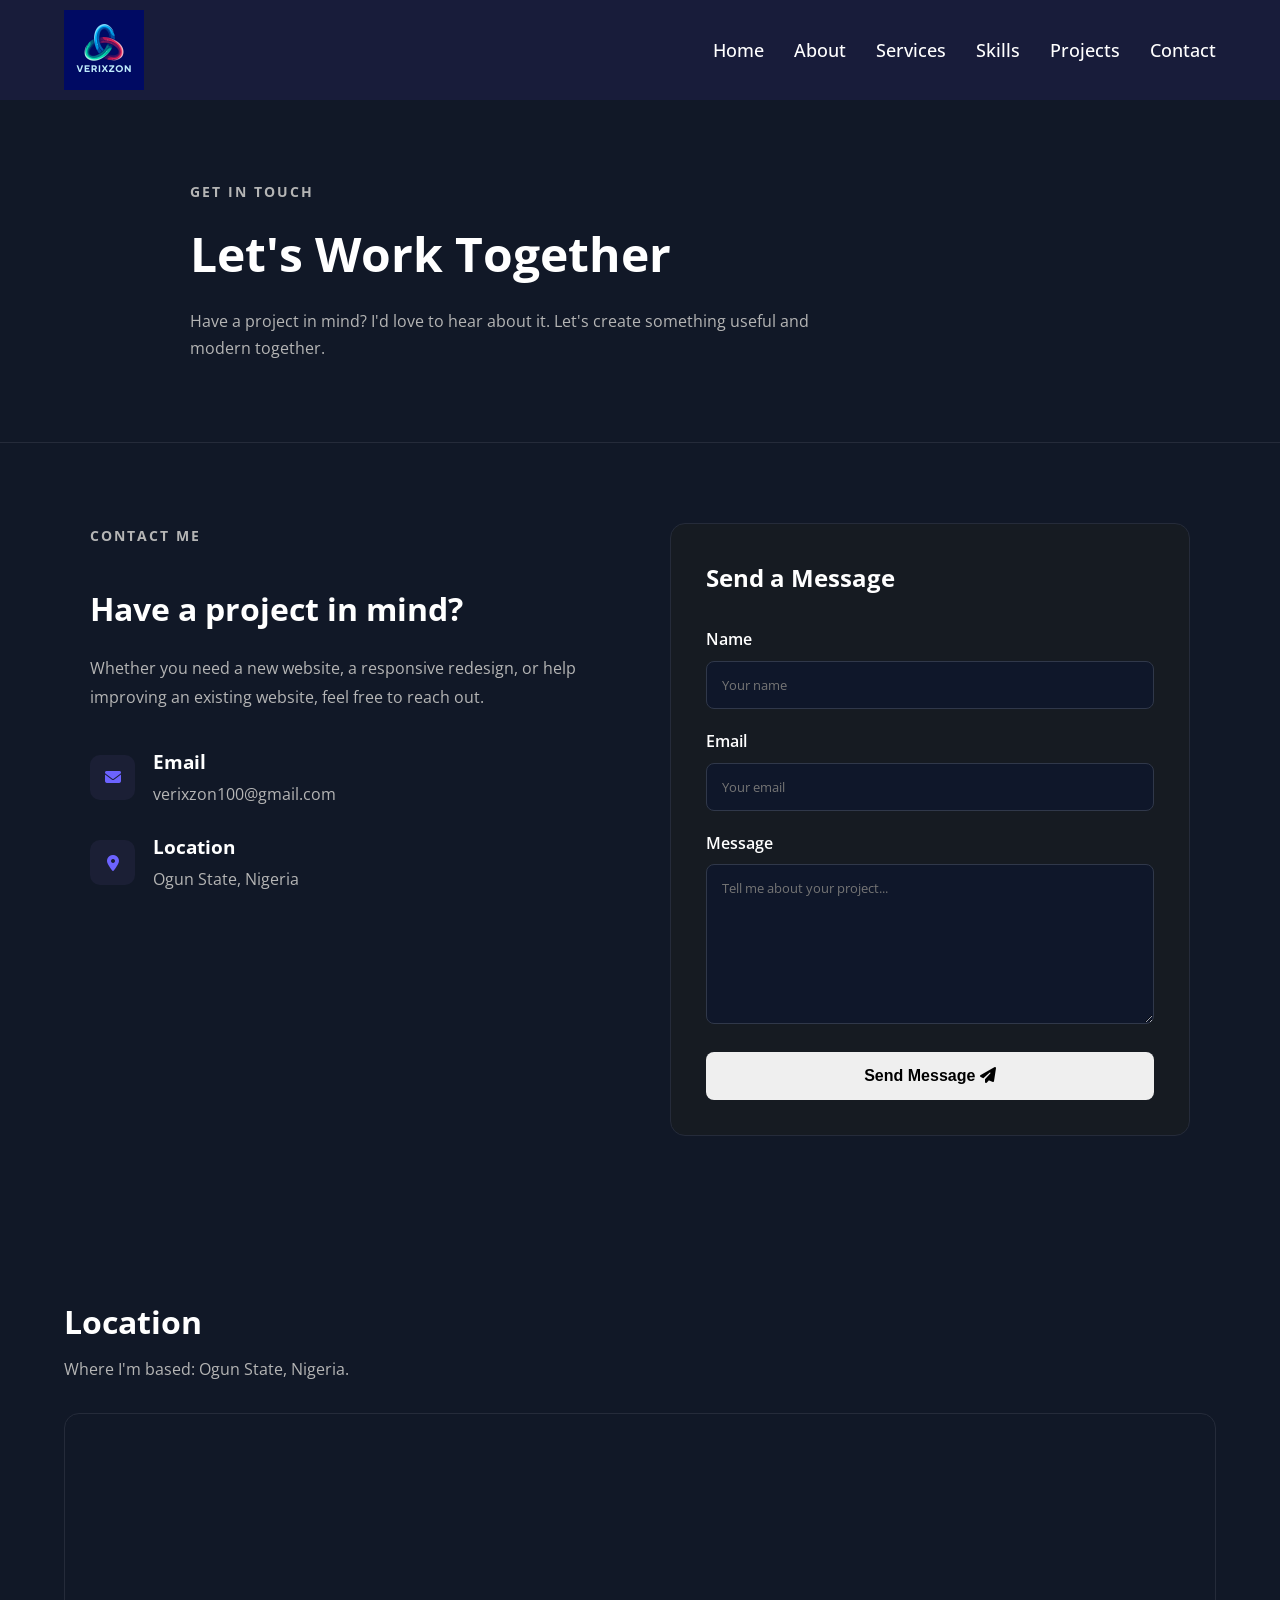
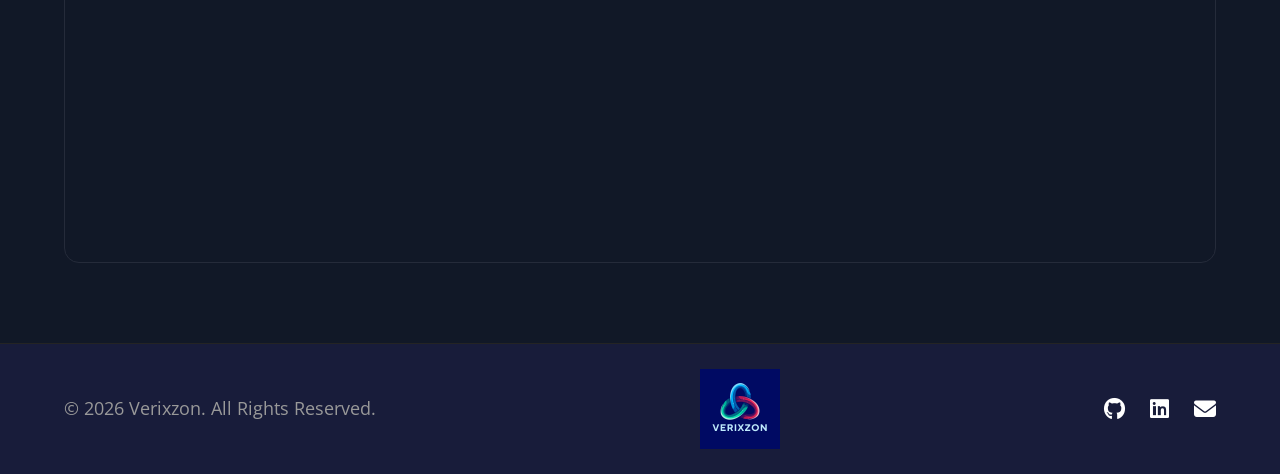
<file: contact.html>
<!DOCTYPE html>
<html lang="en">
<head>
    <meta charset="UTF-8">
    <meta name="viewport" content="width=device-width, initial-scale=1.0" >
    <link rel="preconnect" href="https://fonts.googleapis.com">
<link rel="preconnect" href="https://fonts.gstatic.com" crossorigin>
<link href="https://fonts.googleapis.com/css2?family=Open+Sans:ital,wght@0,300..800;1,300..800&display=swap" rel="stylesheet">
   <link rel="stylesheet" href="https://cdnjs.cloudflare.com/ajax/libs/font-awesome/6.5.2/css/all.min.css">
    <link rel="stylesheet" href="./css/style.css">
    <link rel="icon" href="images/logo.verixzon.jpeg">
    <title>My Portfolio Website</title>
</head>
<body>

    <!-- Navigation -->
    <nav class="navbar">
        <div class="container">

            <img src="images/logo.verixzon.jpeg" alt="Verixzon">

            <div class="main-menu-items">
                <ul class="main-menu-list">
                    <li><a href="index.html">Home</a></li>
                    <li><a href="index.html#about">About</a></li>
                    <li><a href="index.html#services">Services</a></li>
                    <li><a href="index.html#skills">Skills</a></li>
                    <li><a href="index.html#projects">Projects</a></li>
                    <li><a href="contact.html">Contact</a></li>
                </ul>
            </div>

        </div>
    </nav>


    <!-- Contact Header -->
    <header class="inner-header">
        <div class="container-sm">
            <p class="contact-label">GET IN TOUCH</p>
            <h1>Let's Work Together</h1>
            <p>
                Have a project in mind? I'd love to hear about it.
                Let's create something useful and modern together.
            </p>
        </div>
    </header>


    <!-- Contact Section -->
    <section class="contact-section">

        <div class="container contact-container">

            <!-- Contact Information -->
            <div class="contact-info">

                <p class="section-label">CONTACT ME</p>

                <h2>Have a project in mind?</h2>

                <p>
                    Whether you need a new website, a responsive redesign,
                    or help improving an existing website, feel free to
                    reach out.
                </p>

                <div class="contact-details">

                    <div class="contact-detail">
                        <i class="fa-solid fa-envelope"></i>

                        <div>
                            <h3>Email</h3>
                            <a href="mailto:verixzon100@gmail.com">
                                verixzon100@gmail.com
                            </a>
                        </div>
                    </div>


                    <div class="contact-detail">
                        <i class="fa-solid fa-location-dot"></i>

                        <div>
                            <h3>Location</h3>
                            <p>Ogun State, Nigeria</p>
                        </div>
                    </div>

                </div>

            </div>


            <!-- Contact Form -->

            <div class="contact-form">

                <h2>Send a Message</h2>

                <form action="https://formspree.io/f/mpparand" method="POST">

                    <div class="form-group">
                        <label for="name">Name</label>
                        <input
                            type="text"
                            id="name"
                            name="name"
                            placeholder="Your name"
                            required
                        >
                    </div>


                    <div class="form-group">
                        <label for="email">Email</label>
                        <input
                            type="email"
                            id="email"
                            name="email"
                            placeholder="Your email"
                            required
                        >
                    </div>


                    <div class="form-group">
                        <label for="message">Message</label>
                        <textarea
                            id="message"
                            name="message"
                            placeholder="Tell me about your project..."
                            required
                        ></textarea>
                    </div>


                    <button type="submit" class="btn">
                        Send Message
                        <i class="fa-solid fa-paper-plane"></i>
                    </button>

                </form>

            </div>

        </div>

    </section>


    <!-- Location -->
<section class="location section">
    <div class="container">

        <div class="location-heading">
            <h2>Location</h2>
            <p>Where I'm based: Ogun State, Nigeria.</p>
        </div>

        <div class="map">
            <iframe
                src="https://www.google.com/maps/embed?pb=!1m18!1m12!1m3!1d15846.723709307873!2d3.085224355419919!3d6.808611600000012!2m3!1f0!2f0!3f0!3m2!1i1024!2i768!4f13.1!3m3!1m2!1s0x103ba15eba002149%3A0x3d6c6240ff474cd9!2sOlabisi%20Onabanjo%20University%3B%20College%20Of%20Engineering%20and%20Enviromental%20Studies%2C%20Ibogun%20Campus!5e0!3m2!1sen!2sng!4v1786531840376!5m2!1sen!2sng" width="600" height="450" style="border:0;" allowfullscreen="" loading="lazy" referrerpolicy="strict-origin-when-cross-origin">"
                allowfullscreen=""
                loading="lazy"
                referrerpolicy="strict-origin-when-cross-origin">
            </iframe>
        </div>

    </div>
</section>


    <!-- Footer -->
    <footer class="footer">

        <div class="container footer-container">

            <p>
                © 2026 Verixzon. All Rights Reserved.
            </p>

            <div class="footer-logo">
                <img
                    src="images/logo.verixzon.jpeg"
                    alt="Verixzon Logo">
            </div>

            <div class="footer-icons">

                <a
                    href="https://github.com/verixzon"
                    title="Verixzon GitHub">
                    <i class="fa-brands fa-github"></i>
                </a>

                <a
                    href="https://www.linkedin.com/in/verixzon-verixzon-674309428?utm_source=share_via&utm_content=profile&utm_medium=member_android"
                    title="Verixzon LinkedIn">
                    <i class="fa-brands fa-linkedin"></i>
                </a>

                <a
                    href="mailto:verixzon100@gmail.com"
                    title="Send an email">
                    <i class="fa-solid fa-envelope"></i>
                </a>

            </div>

        </div>

    </footer>

</body>
</footer>
</body>
</html>
</file>
<file: css/style.css>
/* =========================
   GLOBAL STYLES
========================= */

*{
    margin:0;
    padding:0;
    box-sizing:border-box;
}

html,
body{
    font-family:'Open Sans', sans-serif;
    scroll-behavior:smooth;
    line-height:1.6;
    background:#111827;
    color:white;
}


img{
    max-width:100%;
    display:block;
}


a{
    text-decoration:none;
    color:inherit;
}



/* =========================
   CONTAINER
========================= */

.container{
    width:90%;
    max-width:1200px;
    margin:auto;
}



/* =========================
   NAVBAR
========================= */

.navbar{
    background:#181c3a;
    padding:10px 0;
}


.navbar .container{
    display:flex;
    justify-content:space-between;
    align-items:center;
}


/* Logo */

.navbar img{
    width:80px;
    height:80px;
    object-fit:contain;
}


/* Menu */

.main-menu-list{
    list-style:none;
    display:flex;
    gap:30px;
}


.main-menu-list a{
    color:white;
    font-size:18px;
    font-weight:500;
    transition:0.3s;
}


.main-menu-list a:hover{
    color:#00bfff;
}


/* Mobile menu button (hidden desktop) */

.menu-toggle{
    display:none;
    background:none;
    border:none;
    color:white;
    font-size:28px;
    cursor:pointer;
}





/* =========================
   HERO SECTION
========================= */


.hero{
    padding:80px 0;
}


.hero-container{
    display:flex;
    justify-content:space-between;
    align-items:center;
    gap:70px;
}


/* Text */

.hero-content{
    flex:1;
    max-width:550px;
}


.hero h1{
    font-size:2rem;
    font-weight:700;
    color:#6c63ff;
    margin-bottom:10px;
}


.hero h2{
    font-size:2.5rem;
    font-weight:700;
    line-height:1.3;
}


.hero h2 span{
    color:#6c63ff;
}


.hero p{
    font-size:21px;
    color:#ffffff;
    margin-top:20px;
}



/* Hero Image */

.hero-image{
    flex:1;
    max-width:550px;
}


.hero-image img{
    width:100%;
    height:auto;
}




/* Buttons */

.hero-buttons{
    display:flex;
    gap:20px;
    margin:35px 0;
}


.btn{
    padding:15px 30px;
    border-radius:8px;
    font-size:16px;
    font-weight:600;
    transition:0.3s;
    display:inline-block;
}


.btn-primary{
    background:#6c63ff;
    color:white;
}


.btn-primary:hover{
    background:#5848d6;
}



.btn-secondary{
    border:2px solid #6c63ff;
    color:white;
}


.btn-secondary:hover{
    background:#6c63ff;
}





/* Hero Statistics */

.hero-stats{
    display:flex;
    gap:45px;
    margin-top:40px;
}


.stat{
    text-align:center;
}


.stat i{
    font-size:30px;
    color:#6c63ff;
    margin-bottom:10px;
}


.stat h3{
    font-size:32px;
}


.stat p{
    color:#b3b3b3;
    font-size:15px;
}


/* =========================
   OVERVIEW / SERVICES
========================= */


.overview{
    padding:80px 0;
}


.overview .container{
    display:flex;
    gap:25px;
}


.card{
    flex:1;
    background:#161b22;
    padding:30px;
    border-radius:15px;
    transition:0.3s;
}


.card:hover{
    transform:translateY(-5px);
}


.card i{
    font-size:30px;
    color:#6c63ff;
    margin-bottom:20px;
}


.card h3{
    margin-bottom:15px;
    font-size:22px;
}


.card p{
    color:#b5b5b5;
    line-height:1.7;
    font-size:18px;
}


.card ul{
    list-style:none;
}


.card ul li{
    margin:12px 0;
    color:#b5b5b5;
}


.card a{
    color:#6c63ff;
    font-weight:bold;
}





/* =========================
   SKILLS
========================= */


.skill{
    display:flex;
    justify-content:space-between;
    margin-bottom:8px;
}


.bar{
    width:100%;
    height:8px;
    background:#333;
    border-radius:20px;
    overflow:hidden;
    margin-bottom:20px;
}


/* renamed classes to avoid conflict */

.skill-html{
    width:95%;
    height:100%;
    background:#6c63ff;
    border-radius:20px;
}


.skill-css{
    width:90%;
    height:100%;
    background:#00c6ff;
    border-radius:20px;
}


.skill-js{
    width:40%;
    height:100%;
    background:#00ffaa;
    border-radius:20px;
}





/* =========================
   PROJECTS
========================= */


.projects{
    padding:80px 0;
}


.projects .container{
    display:block;
}



.section-title{
    display:flex;
    justify-content:space-between;
    align-items:center;
    margin-bottom:40px;
}


.section-title h2{
    font-size:2rem;
}


.section-title a{
    color:#6c63ff;
    font-weight:600;
}



.project-grid{
    display:grid;
    grid-template-columns:repeat(3,1fr);
    gap:30px;
}



.project-card{
    background:#161b22;
    border-radius:15px;
    overflow:hidden;
    transition:0.3s;
}


.project-card:hover{
    transform:translateY(-8px);
}



.project-card img{
    width:100%;
    height:220px;
    object-fit:cover;
    background:white;
}



.project-info{
    padding:20px;
}


.project-info h3{
    margin-bottom:10px;
}



.project-info p{
    color:#b5b5b5;
    line-height:1.6;
}



.project-links{
    display:flex;
    gap:20px;
    margin-top:20px;
}



.project-links a{
    color:#6c63ff;
    font-size:20px;
    transition:0.3s;
}


.project-links a:hover{
    color:#00bfff;
}



/* =========================
   CTA SECTION
========================= */

.cta{
    padding:70px 0;
}


.cta-container{
    background:#181c3a;
    border-radius:18px;
    padding:40px 45px;

    display:flex;
    justify-content:space-between;
    align-items:center;
    gap:30px;
}


.cta-content{
    display:flex;
    align-items:center;
    gap:25px;
}


.cta-icon{
    width:70px;
    height:70px;

    background:#6c63ff;
    border-radius:15px;

    display:flex;
    justify-content:center;
    align-items:center;
}


.cta-icon i{
    font-size:28px;
    color:white;
}


.cta-text h2{
    font-size:25px;
    margin-bottom:10px;
}


.cta-text p{
    color:#b8b8b8;
}


.cta-btn{

    background:#6c63ff;
    color:white;

    padding:16px 30px;

    border-radius:10px;

    font-weight:600;

    transition:0.3s;
}


.cta-btn:hover{
    background:#5848d6;
}







/* =========================
   FOOTER
========================= */


.footer{

    background:#181c3a;

    padding:25px 0;

    border-top:1px solid #242424;
}



.footer-container{

    display:flex;

    justify-content:space-between;

    align-items:center;
}



.footer p{

    color:#999;

    font-size:18px;
}



.footer-logo img{

    width:80px;

    height:80px;

    object-fit:contain;

}



.footer-icons{

    display:flex;

    gap:25px;

}



.footer-icons a{

    color:white;

    font-size:22px;

    transition:0.3s;

}



.footer-icons a:hover{

    color:#6c63ff;

}








/* =========================
   CONTACT PAGE
========================= */



.inner-header{

    background:#111827;

    padding:80px 0;

    border-bottom:1px solid #252b3a;

}



.inner-header .container-sm{

    width:90%;

    max-width:900px;

    margin:auto;

}



.contact-label,
.section-label{

    color:#6c63ff;

    font-size:14px;

    font-weight:700;

    letter-spacing:2px;

    margin-bottom:12px;

}



.inner-header h1{

    font-size:3rem;

    margin-bottom:15px;

}



.inner-header p{

    color:#b5b5b5;

    max-width:650px;

    line-height:1.7;

}





/* Contact Main */

.contact-section{

    padding:80px 0;

}



.contact-container{

    width:90%;

    max-width:1100px;

    margin:auto;


    display:grid;

    grid-template-columns:1fr 1fr;

    gap:60px;

}




.contact-info h2{

    font-size:2rem;

    margin-bottom:20px;

}



.contact-info > p{

    color:#b5b5b5;

    line-height:1.8;

    margin-bottom:35px;

}




.contact-details{

    display:flex;

    flex-direction:column;

    gap:25px;

}



.contact-detail{

    display:flex;

    align-items:center;

    gap:18px;

}



.contact-detail > i{

    width:45px;

    height:45px;

    background:#1b1f35;

    color:#6c63ff;

    border-radius:10px;


    display:flex;

    justify-content:center;

    align-items:center;

}



.contact-detail h3{

    margin-bottom:5px;

}



.contact-detail p,
.contact-detail a{

    color:#b5b5b5;

}




.contact-detail a:hover{

    color:#6c63ff;

}






/* Contact Form */


.contact-form{

    background:#161b22;

    padding:35px;

    border-radius:15px;

    border:1px solid #252b3a;

}



.contact-form h2{

    margin-bottom:30px;

}



.form-group{

    margin-bottom:20px;

}



.form-group label{

    display:block;

    margin-bottom:8px;

    font-weight:600;

}



.contact-form input,
.contact-form textarea{


    width:100%;


    padding:14px 15px;


    background:#0f172a;


    color:white;


    border:1px solid #30384a;


    border-radius:8px;


    font-family:inherit;

}



.contact-form input:focus,
.contact-form textarea:focus{

    outline:none;

    border-color:#6c63ff;

}



.contact-form textarea{

    height:160px;

    resize:vertical;

}



.contact-form .btn{

    width:100%;

    border:none;

    cursor:pointer;

}







/* =========================
   LOCATION
========================= */


.location{

    padding:80px 0;

}



.location .container{

    display:block;

}



.location-heading{

    margin-bottom:30px;

}



.location-heading h2{

    font-size:2rem;

    margin-bottom:10px;

}



.location-heading p{

    color:#b5b5b5;

}




.map{

    width:100%;

    height:450px;

    overflow:hidden;

    border-radius:15px;

    border:1px solid #252b3a;

}



.map iframe{

    width:100%;

    height:100%;

    border:0;

}

/* =====================================
   RESPONSIVE DESIGN
===================================== */


/* =========================
   1200px - SMALL LAPTOP
========================= */

@media(max-width:1200px){

    .hero-container{
        gap:40px;
    }


    .hero h2{
        font-size:2.2rem;
    }


    .project-grid{
        gap:25px;
    }


    .cta-container{
        padding:35px;
    }

}

/* =========================
   992px - TABLET LANDSCAPE
========================= */

@media(max-width:992px){


    /* Hero */

    .hero-container{
        gap:30px;
    }


    .hero h2{
        font-size:2rem;
    }


    .hero p{
        font-size:18px;
    }



    /* Overview cards */

    .overview .container{

        flex-direction:column;

    }



    /* Projects */

    .project-grid{

        grid-template-columns:repeat(2,1fr);

    }




    /* Contact */

    .contact-container{

        gap:40px;

    }




    /* CTA */

    .cta-container{

        gap:20px;

    }


}

/* =========================
   768px - TABLET / LARGE MOBILE
========================= */

@media(max-width:768px){



    /* NAVBAR */

    .navbar .container{

        position:relative;

    }



    .menu-toggle{

        display:block;

    }



    .main-menu-items{

        position:absolute;

        top:100%;

        left:0;

        width:100%;


        background:#181c3a;


        display:none;

        padding:20px;

    }



    .main-menu-items.active{

        display:block;

    }



    .main-menu-list{

        flex-direction:column;

        gap:20px;

    }





    /* HERO */

    .hero-container{

        flex-direction:column;

        text-align:center;

    }



    .hero-content{

        max-width:100%;

    }



    .hero-image{

        max-width:450px;

    }



    .hero-buttons{

        justify-content:center;

    }



    .hero-stats{

        justify-content:center;

        flex-wrap:wrap;

    }





    /* PROJECTS */

    .project-grid{

        grid-template-columns:1fr;

    }



    .section-title{

        flex-direction:column;

        align-items:flex-start;

        gap:15px;

    }





    /* CTA */

    .cta-container{

        flex-direction:column;

        text-align:center;

    }



    .cta-content{

        flex-direction:column;

    }



    /* FOOTER */

    .footer-container{

        flex-direction:column;

        gap:25px;

    }





    /* CONTACT */

    .contact-container{

        grid-template-columns:1fr;

    }



}

/* =========================
   576px - SMALL PHONES
========================= */

@media(max-width:576px){



    .container{

        width:92%;

    }




    /* Navbar */

    .navbar img{

        width:65px;

        height:65px;

    }




    /* Hero */


    .hero{

        padding:50px 0;

    }



    .hero h1{

        font-size:1.5rem;

    }



    .hero h2{

        font-size:1.8rem;

    }



    .hero p{

        font-size:16px;

    }




    .hero-buttons{

        flex-direction:column;

        width:100%;

    }



    .btn{

        width:100%;

        text-align:center;

    }




    .hero-stats{

        flex-direction:column;

        gap:25px;

    }





    /* Cards */

    .card{

        padding:20px;

    }



    .card p{

        font-size:16px;

    }





    /* Projects */

    .project-card img{

        height:200px;

    }





    /* CTA */

    .cta-text h2{

        font-size:20px;

    }



    .cta-btn{

        width:100%;

        text-align:center;

    }





    /* Contact */

    .inner-header h1{

        font-size:2rem;

    }



    .contact-form{

        padding:20px;

    }



    .map{

        height:300px;

    }


}
</file>
